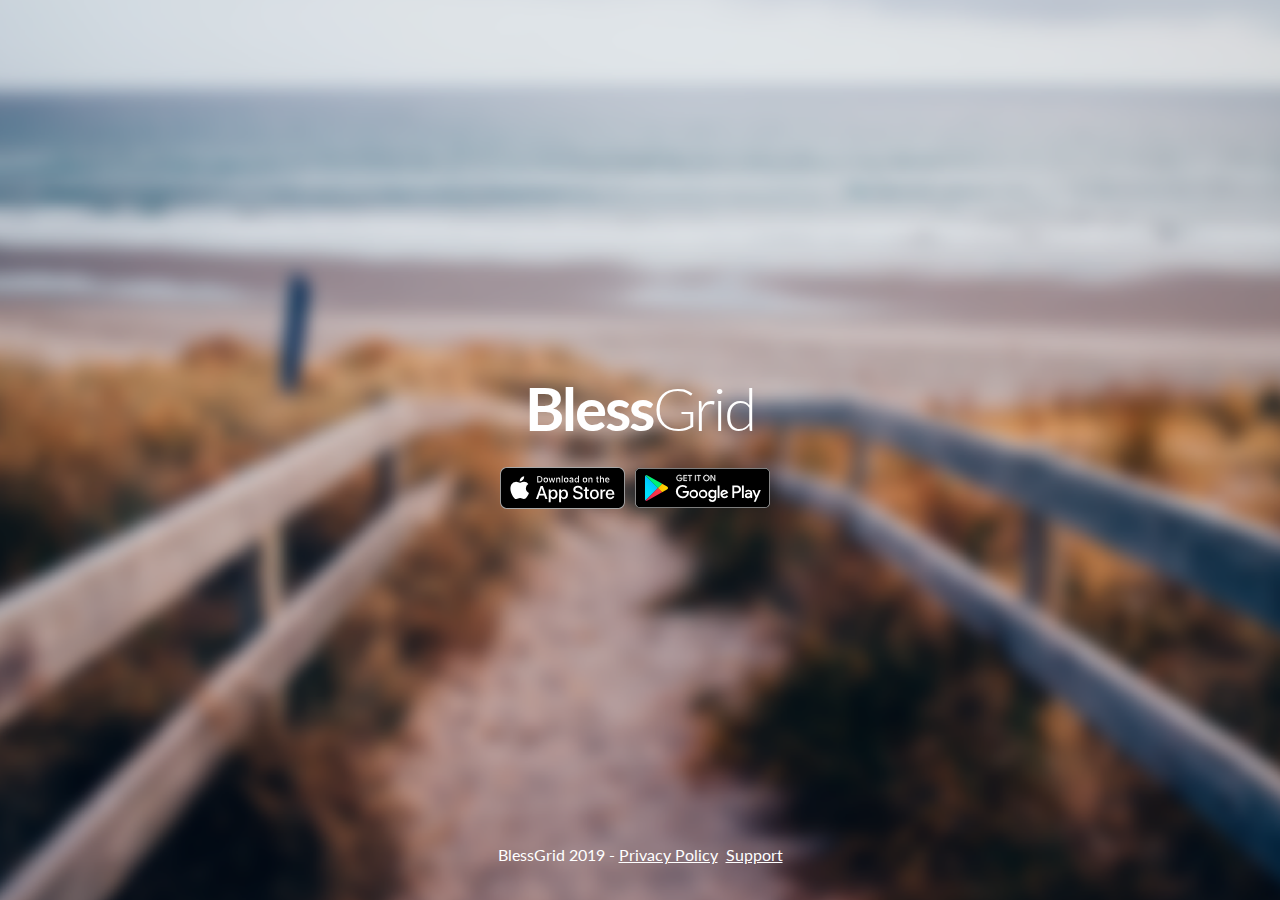
<file: index.html>
<!DOCTYPE html>
<html lang="en">
  <head>
    <meta charset="UTF-8" />
    <meta name="viewport" content="width=device-width, initial-scale=1.0" />
    <meta http-equiv="X-UA-Compatible" content="ie=edge" />
    <title>BlessGrid</title>
    <link rel="icon" type="image/png" sizes="32x32" href="/favicon-32x32.png" />
    <link rel="icon" type="image/png" sizes="16x16" href="/favicon-16x16.png" />
    <link
      href="https://fonts.googleapis.com/css?family=Lato:300,400,700&display=swap"
      rel="stylesheet"
    />
    <link rel="stylesheet" href="/index.css" />
    <!-- Google Tag Manager -->
    <script>
      (function(w, d, s, l, i) {
        w[l] = w[l] || [];
        w[l].push({ "gtm.start": new Date().getTime(), event: "gtm.js" });
        var f = d.getElementsByTagName(s)[0],
          j = d.createElement(s),
          dl = l != "dataLayer" ? "&l=" + l : "";
        j.async = true;
        j.src = "https://www.googletagmanager.com/gtm.js?id=" + i + dl;
        f.parentNode.insertBefore(j, f);
      })(window, document, "script", "dataLayer", "GTM-NMRBJFC");
    </script>
    <!-- End Google Tag Manager -->
  </head>
  <body>
    <!-- Google Tag Manager (noscript) -->
    <noscript
      ><iframe
        src="https://www.googletagmanager.com/ns.html?id=GTM-NMRBJFC"
        height="0"
        width="0"
        style="display:none;visibility:hidden"
      ></iframe
    ></noscript>
    <!-- End Google Tag Manager (noscript) -->
    <section class="center">
      <h1 class="logotype"><strong>Bless</strong>Grid</h1>
      <section class="stores">
        <a href="https://apps.apple.com/us/app/blessgrid/id1467659192?ls=1"><img width="125" src="/images/app-store.svg"/></a>
        <a href="https://play.google.com/store/apps/details?id=com.jonstuebe.bg"><img width="155" src="/images/play-store.svg"/></a>
      </section>
      <footer>
        <p>BlessGrid 2019 - <a href="/privacy-policy">Privacy Policy</a>&nbsp;&nbsp;<a href="/support" target="_blank">Support</a></p>
      </footer>
    </section>
  </body>
</html>
</file>
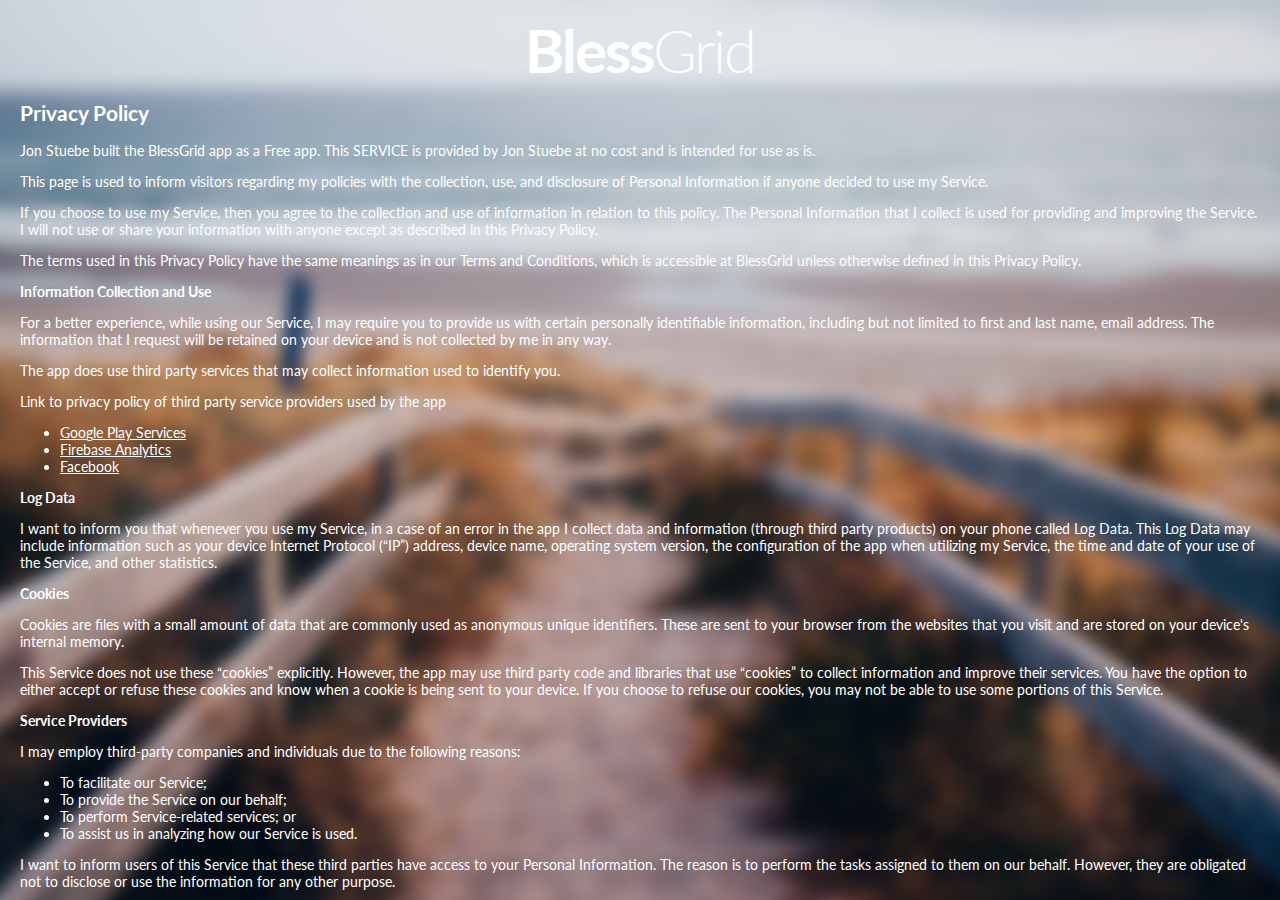
<file: privacy-policy/index.html>
<!DOCTYPE html>
<html lang="en">
  <head>
    <meta charset="UTF-8" />
    <meta name="viewport" content="width=device-width, initial-scale=1.0" />
    <meta http-equiv="X-UA-Compatible" content="ie=edge" />
    <title>BlessGrid</title>
    <link rel="icon" type="image/png" sizes="32x32" href="/favicon-32x32.png" />
    <link rel="icon" type="image/png" sizes="16x16" href="/favicon-16x16.png" />
    <link
      href="https://fonts.googleapis.com/css?family=Lato:300,400,700&display=swap"
      rel="stylesheet"
    />
    <link rel="stylesheet" href="/index.css" />
    <!-- Google Tag Manager -->
    <script>
      (function(w, d, s, l, i) {
        w[l] = w[l] || [];
        w[l].push({ "gtm.start": new Date().getTime(), event: "gtm.js" });
        var f = d.getElementsByTagName(s)[0],
          j = d.createElement(s),
          dl = l != "dataLayer" ? "&l=" + l : "";
        j.async = true;
        j.src = "https://www.googletagmanager.com/gtm.js?id=" + i + dl;
        f.parentNode.insertBefore(j, f);
      })(window, document, "script", "dataLayer", "GTM-NMRBJFC");
    </script>
    <!-- End Google Tag Manager -->
  </head>
  <body>
    <!-- Google Tag Manager (noscript) -->
    <noscript
      ><iframe
        src="https://www.googletagmanager.com/ns.html?id=GTM-NMRBJFC"
        height="0"
        width="0"
        style="display:none;visibility:hidden"
      ></iframe
    ></noscript>
    <!-- End Google Tag Manager (noscript) -->
    <section class="privacy-policy">
      <h1 class="logotype"><strong>Bless</strong>Grid</h1>
      <h2>Privacy Policy</h2>
      <p>
        Jon Stuebe built the BlessGrid app as a Free app. This SERVICE is
        provided by Jon Stuebe at no cost and is intended for use as is.
      </p>
      <p>
        This page is used to inform visitors regarding my policies with the
        collection, use, and disclosure of Personal Information if anyone
        decided to use my Service.
      </p>
      <p>
        If you choose to use my Service, then you agree to the collection and
        use of information in relation to this policy. The Personal Information
        that I collect is used for providing and improving the Service. I will
        not use or share your information with anyone except as described in
        this Privacy Policy.
      </p>
      <p>
        The terms used in this Privacy Policy have the same meanings as in our
        Terms and Conditions, which is accessible at BlessGrid unless otherwise
        defined in this Privacy Policy.
      </p>
      <p><strong>Information Collection and Use</strong></p>
      <p>
        For a better experience, while using our Service, I may require you to
        provide us with certain personally identifiable information, including
        but not limited to first and last name, email address. The information
        that I request will be retained on your device and is not collected by
        me in any way.
      </p>
      <p>
        The app does use third party services that may collect information used
        to identify you.
      </p>
      <div>
        <p>
          Link to privacy policy of third party service providers used by the
          app
        </p>
        <ul>
          <li>
            <a href="https://www.google.com/policies/privacy/" target="_blank"
              >Google Play Services</a
            >
          </li>
          <!---->
          <li>
            <a
              href="https://firebase.google.com/policies/analytics"
              target="_blank"
              >Firebase Analytics</a
            >
          </li>
          <li>
            <a href="https://www.facebook.com/about/privacy" target="_blank"
              >Facebook</a
            >
          </li>
          <!----><!----><!----><!----><!----><!----><!---->
        </ul>
      </div>
      <p><strong>Log Data</strong></p>
      <p>
        I want to inform you that whenever you use my Service, in a case of an
        error in the app I collect data and information (through third party
        products) on your phone called Log Data. This Log Data may include
        information such as your device Internet Protocol (“IP”) address, device
        name, operating system version, the configuration of the app when
        utilizing my Service, the time and date of your use of the Service, and
        other statistics.
      </p>
      <p><strong>Cookies</strong></p>
      <p>
        Cookies are files with a small amount of data that are commonly used as
        anonymous unique identifiers. These are sent to your browser from the
        websites that you visit and are stored on your device's internal memory.
      </p>
      <p>
        This Service does not use these “cookies” explicitly. However, the app
        may use third party code and libraries that use “cookies” to collect
        information and improve their services. You have the option to either
        accept or refuse these cookies and know when a cookie is being sent to
        your device. If you choose to refuse our cookies, you may not be able to
        use some portions of this Service.
      </p>
      <p><strong>Service Providers</strong></p>
      <p>
        I may employ third-party companies and individuals due to the following
        reasons:
      </p>
      <ul>
        <li>To facilitate our Service;</li>
        <li>To provide the Service on our behalf;</li>
        <li>To perform Service-related services; or</li>
        <li>To assist us in analyzing how our Service is used.</li>
      </ul>
      <p>
        I want to inform users of this Service that these third parties have
        access to your Personal Information. The reason is to perform the tasks
        assigned to them on our behalf. However, they are obligated not to
        disclose or use the information for any other purpose.
      </p>
      <p><strong>Security</strong></p>
      <p>
        I value your trust in providing us your Personal Information, thus we
        are striving to use commercially acceptable means of protecting it. But
        remember that no method of transmission over the internet, or method of
        electronic storage is 100% secure and reliable, and I cannot guarantee
        its absolute security.
      </p>
      <p><strong>Links to Other Sites</strong></p>
      <p>
        This Service may contain links to other sites. If you click on a
        third-party link, you will be directed to that site. Note that these
        external sites are not operated by me. Therefore, I strongly advise you
        to review the Privacy Policy of these websites. I have no control over
        and assume no responsibility for the content, privacy policies, or
        practices of any third-party sites or services.
      </p>
      <p><strong>Children’s Privacy</strong></p>
      <p>
        These Services do not address anyone under the age of 13. I do not
        knowingly collect personally identifiable information from children
        under 13. In the case I discover that a child under 13 has provided me
        with personal information, I immediately delete this from our servers.
        If you are a parent or guardian and you are aware that your child has
        provided us with personal information, please contact me so that I will
        be able to do necessary actions.
      </p>
      <p><strong>Changes to This Privacy Policy</strong></p>
      <p>
        I may update our Privacy Policy from time to time. Thus, you are advised
        to review this page periodically for any changes. I will notify you of
        any changes by posting the new Privacy Policy on this page. These
        changes are effective immediately after they are posted on this page.
      </p>
      <p><strong>Contact Us</strong></p>
      <p>
        If you have any questions or suggestions about my Privacy Policy, do not
        hesitate to contact me at jstuebe@gmail.com.
      </p>
    </section>
  </body>
</html>
</file>
<file: index.css>
html,
body {
  width: 100%;
  height: 100%;
  margin: 0;
  padding: 0;
}

p,
ol,
ul,
li,
h1,
h2,
h3,
h4,
h5 {
  -webkit-font-smoothing: antialiased;
  font-family: "Lato", sans-serif;
}

* {
  box-sizing: border-box;
}

body {
  background-image: url(/images/beach-blurred-bg.png);
  background-repeat: no-repeat;
  background-position: center center;
  background-size: cover;
  overflow: hidden;
}

.logotype {
  text-align: center;
  color: white;
  font-family: "Lato", sans-serif;
  font-weight: 300;
  letter-spacing: -2px;
  font-size: 60px;
  line-height: 60px;
  margin: 0 0 20px 0;
}

.logotype strong {
  font-weight: bold;
  /* margin-right: -2px; */
}

.center {
  position: relative;
  width: 100vw;
  height: 100vh;
  display: flex;
  justify-content: center;
  flex-direction: column;
  align-items: center;
}

.center footer {
  width: 100%;
  position: absolute;
  bottom: 20px;
  left: 0;
  text-align: center;
  color: white;
}

.center footer a {
  color: white;
}

.stores {
  display: flex;
  justify-content: center;
  align-items: center;
}

.privacy-policy {
  padding: 20px;
  width: 100vw;
  height: 100vh;
  overflow: auto;
  color: white;
  font-size: 14px;
}

.privacy-policy a {
  color: white;
}
</file>
